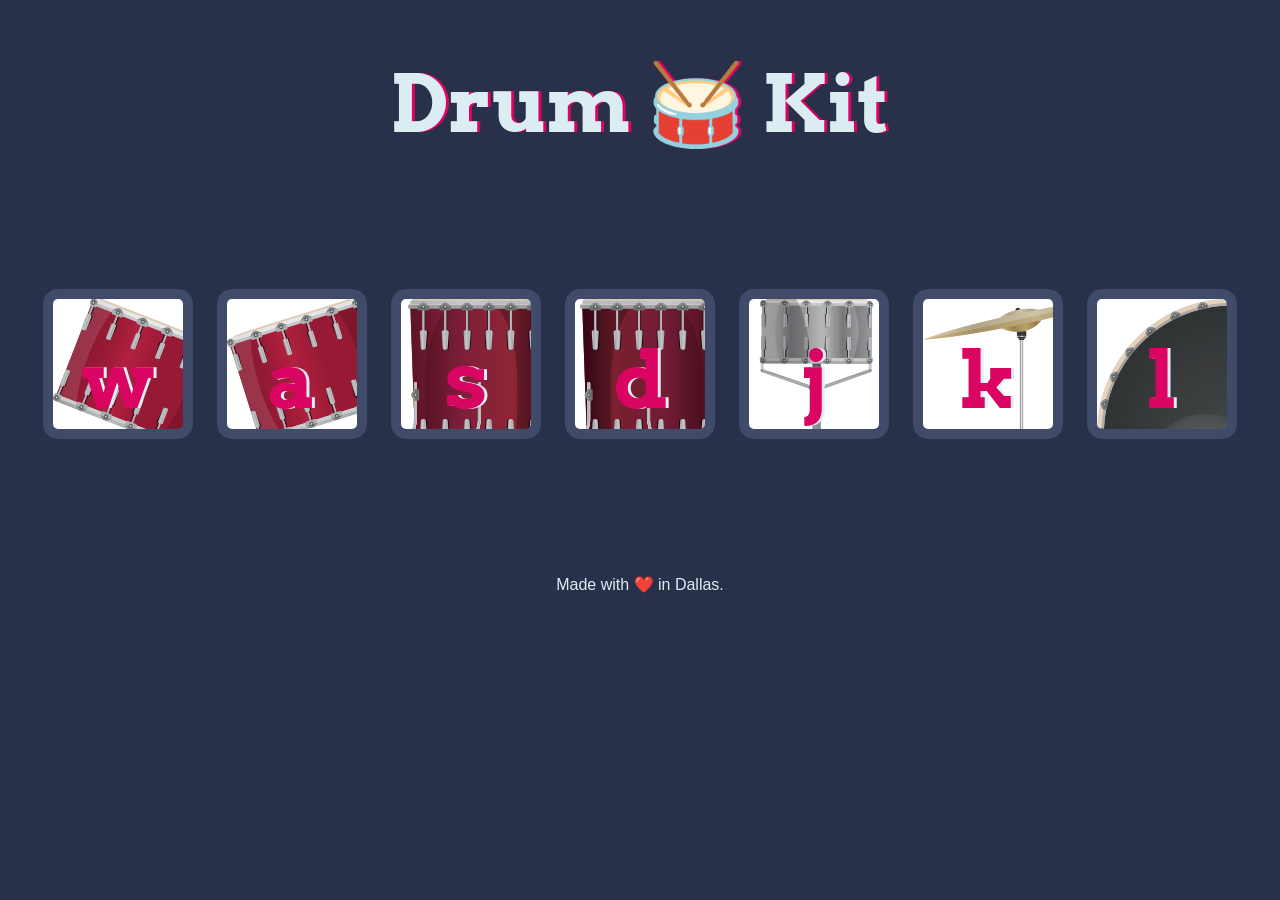
<file: index.html>
<!DOCTYPE html>
<html lang="en" dir="ltr">

<head>
  <meta charset="utf-8">
  <title>Drum Kit</title>
  <link rel="stylesheet" href="styles.css">
  <link href="https://fonts.googleapis.com/css?family=Arvo" rel="stylesheet">
</head>

<body>

  <h1 id="title">Drum 🥁 Kit</h1>
  <div class="set">
    <button class="w drum">w</button>
    <button class="a drum">a</button>
    <button class="s drum">s</button>
    <button class="d drum">d</button>
    <button class="j drum">j</button>
    <button class="k drum">k</button>
    <button class="l drum">l</button>
  </div>


 
  <script src="index.js" charset="utf-8"></script>
</body>

<footer>
  Made with ❤️ in Dallas.
</footer>
</html>
</file>
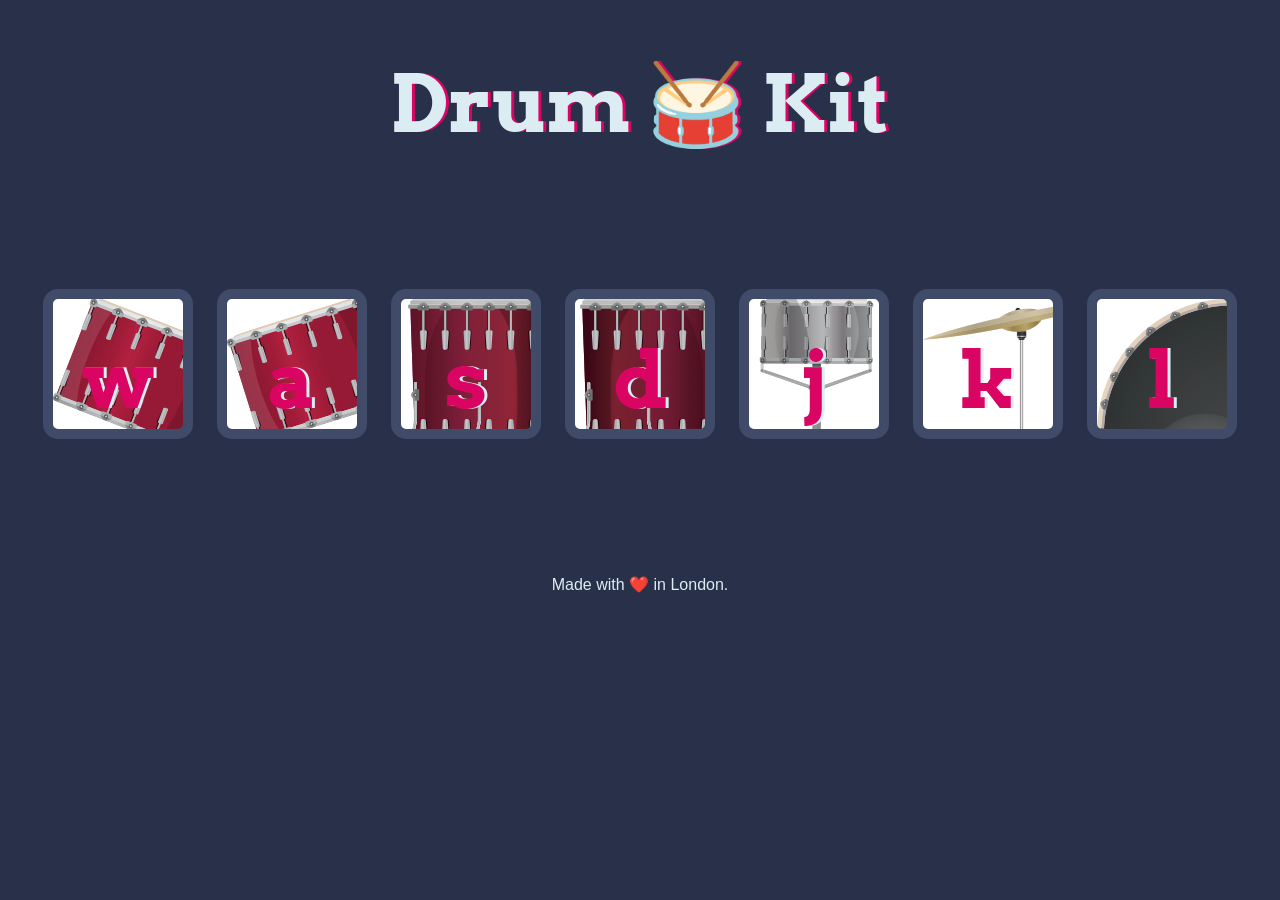
<file: Drum Kit Starting Files/index.html>
<!DOCTYPE html>
<html lang="en" dir="ltr">

<head>
  <meta charset="utf-8">
  <title>Drum Kit</title>
  <link rel="stylesheet" href="styles.css">
  <link href="https://fonts.googleapis.com/css?family=Arvo" rel="stylesheet">
</head>

<body>

  <h1 id="title">Drum 🥁 Kit</h1>
  <div class="set">
    <button class="w drum">w</button>
    <button class="a drum">a</button>
    <button class="s drum">s</button>
    <button class="d drum">d</button>
    <button class="j drum">j</button>
    <button class="k drum">k</button>
    <button class="l drum">l</button>
  </div>


 
  <script src="index.js" charset="utf-8"></script>
</body>

<footer>
  Made with ❤️ in London.
</footer>
</html>
</file>
<file: styles.css>
body{text-align: center; background-color: #283149;}h1{font-size: 5rem; color: #DBEDF3; font-family: "Arvo", cursive; text-shadow: 3px 0 #DA0463;}footer{color: #DBEDF3; font-family: sans-serif;}.w{background-image: url("images/tom1.png");}.a{background-image: url("images/tom2.png");}.s{background-image: url("images/tom3.png");}.d{background-image: url("images/tom4.png");}.j{background-image: url("images/snare.png");}.k{background-image: url("images/crash.png");}.l{background-image: url("images/kick.png");}.set{margin: 10% auto;}.game-over{background-color: red; opacity: 0.8;}.pressed{box-shadow: 0 3px 4px 0 #DBEDF3; opacity: 0.5;}.red{color: red;}.drum{outline: none; border: 10px solid #404B69; font-size: 5rem; font-family: 'Arvo', cursive; line-height: 2; font-weight: 900; color: #DA0463; text-shadow: 3px 0 #DBEDF3; border-radius: 15px; display: inline-block; width: 150px; height: 150px; text-align: center; margin: 10px; background-color: white;}
</file>
<file: Drum Kit Starting Files/styles.css>
body {
  text-align: center;
  background-color: #283149;
}

h1 {
  font-size: 5rem;
  color: #DBEDF3;
  font-family: "Arvo", cursive;
  text-shadow: 3px 0 #DA0463;

}

footer {
  color: #DBEDF3;
  font-family: sans-serif;
}

.w {
  background-image: url("images/tom1.png");
}

.a {
  background-image: url("images/tom2.png");
}

.s {
  background-image: url("images/tom3.png");
}

.d {
  background-image: url("images/tom4.png");
}

.j {
  background-image: url("images/snare.png");
}

.k {
 background-image: url("images/crash.png");
}

.l {
  background-image: url("images/kick.png");
}

.set {
  margin: 10% auto;
}

.game-over {
  background-color: red;
  opacity: 0.8;
}

.pressed {
  box-shadow: 0 3px 4px 0 #DBEDF3;
  opacity: 0.5;
}

.red {
  color: red;
}

.drum {
  outline: none;
  border: 10px solid #404B69;
  font-size: 5rem;
  font-family: 'Arvo', cursive;
  line-height: 2;
  font-weight: 900;
  color: #DA0463;
  text-shadow: 3px 0 #DBEDF3;
  border-radius: 15px;
  display: inline-block;
  width: 150px;
  height: 150px;
  text-align: center;
  margin: 10px;
  background-color: white;
}
</file>
